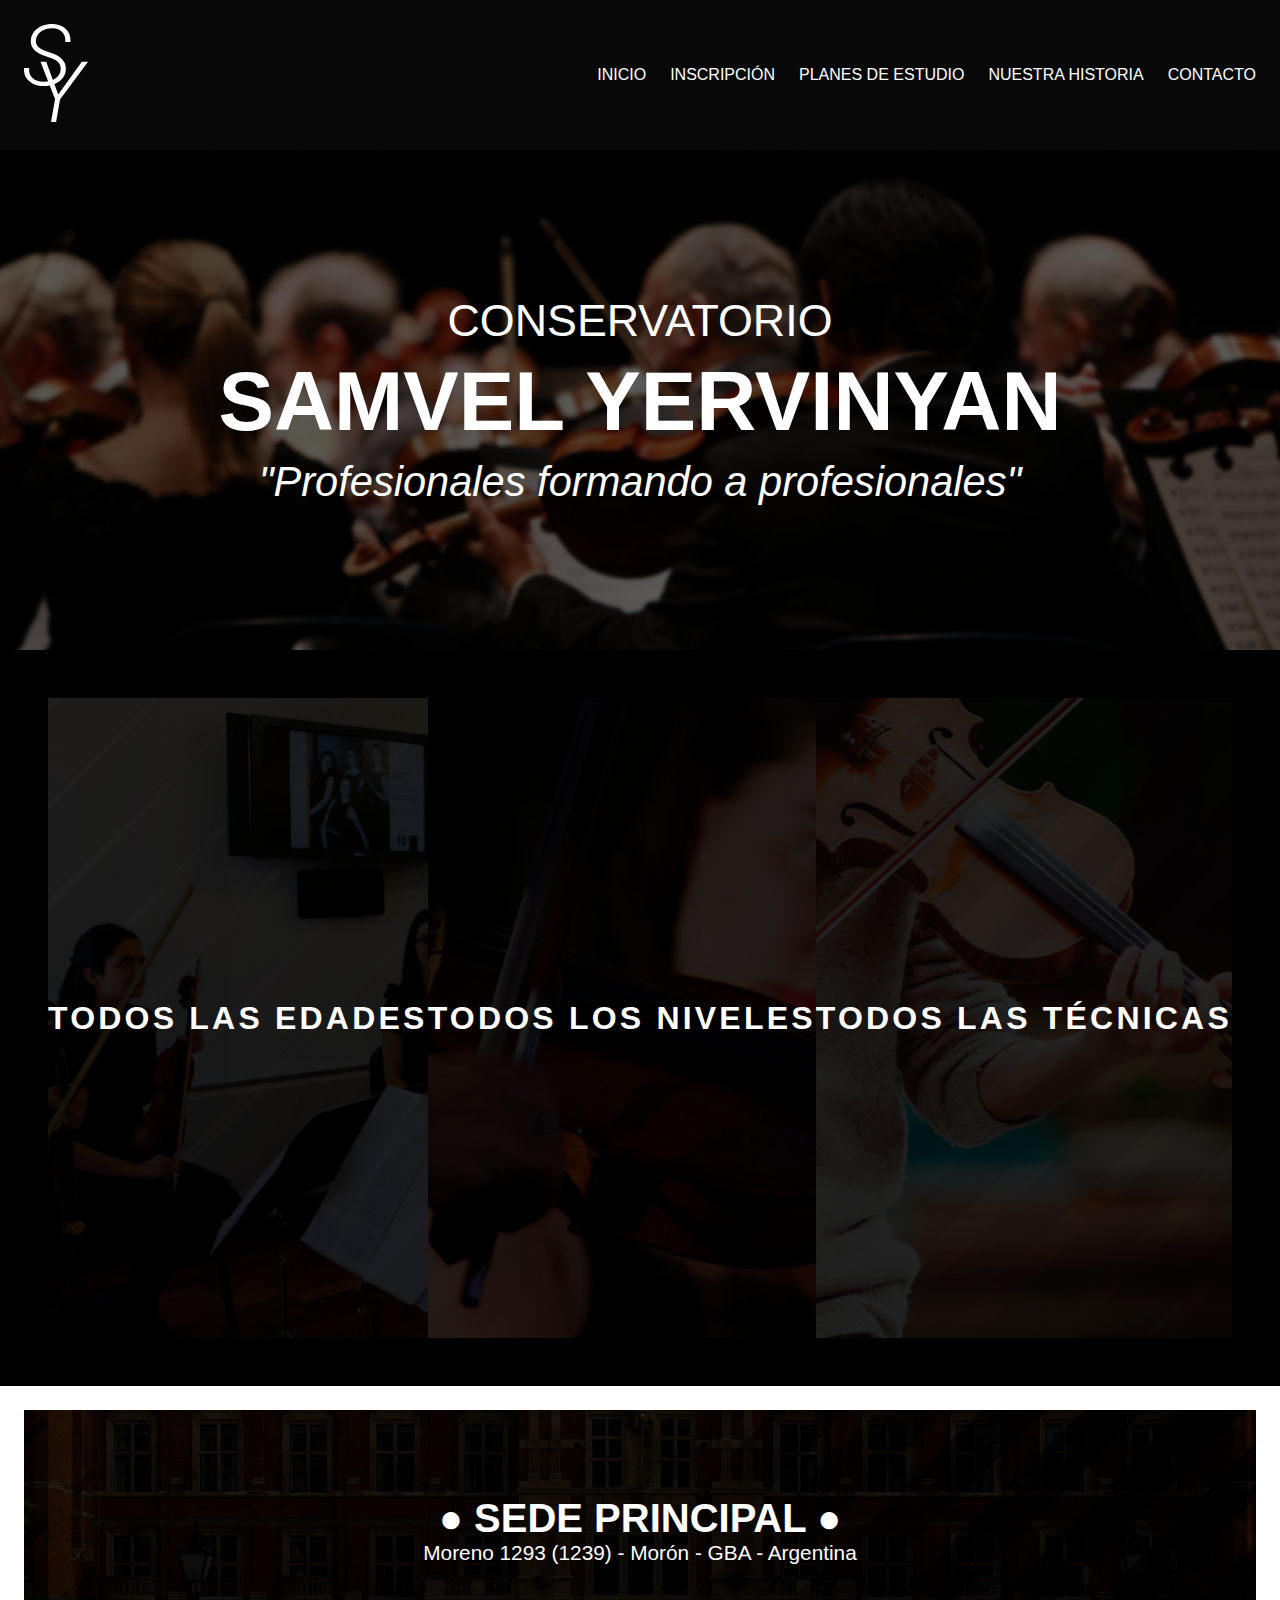
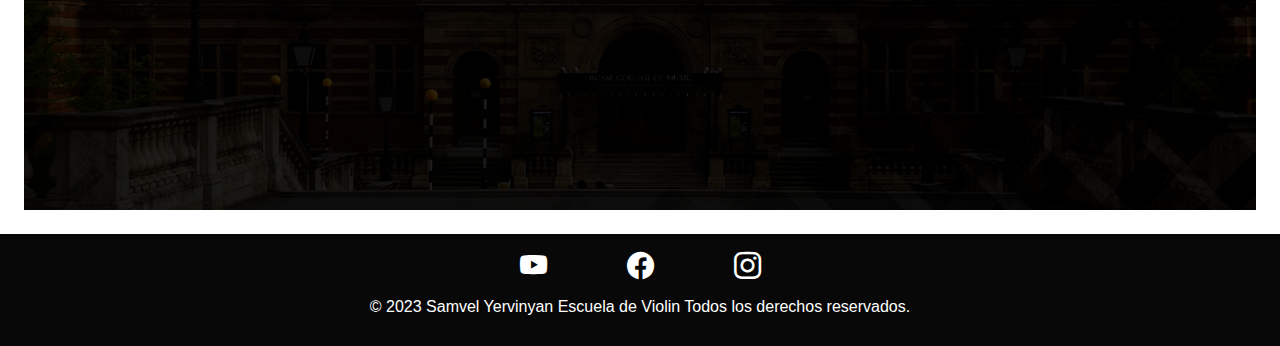
<file: index.html>
<!DOCTYPE html>
<html lang="es">

<head>
  <meta charset="UTF-8">
  <meta http-equiv="X-UA-Compatible" content="IE=edge">
  <meta name="viewport" content="width=device-width, initial-scale=1.0">
  <title>Página Principal</title>
  <!-- BOOTSTRAP -->
  <link href="https://cdn.jsdelivr.net/npm/bootstrap@5.3.0-alpha1/dist/css/bootstrap.min.css" rel="stylesheet"
    integrity="sha384-GLhlTQ8iRABdZLl6O3oVMWSktQOp6b7In1Zl3/Jr59b6EGGoI1aFkw7cmDA6j6gD" crossorigin="anonymous">
  <!-- ICONOS BOOTSTRAP -->
  <link rel="stylesheet" href="https://cdn.jsdelivr.net/npm/bootstrap-icons@1.10.3/font/bootstrap-icons.css">
  <!-- CSS -->
  <link rel="stylesheet" href="css/style.css">


</head>

<body>
  <header>
    <a href="index.html"><img class="logo" src="./img/logo.svg" alt="Logo"></a>
    <button class="abrir-menu" id="abrir"><i class="bi bi-list"></i></button>
    <nav class="nav" id="nav">
      <button class="cerrar-menu" id="cerrar"><i class="bi bi-x"></i></button>
      <ul class="nav-list">
        <li><a href="">INICIO</a></li>
        <li><a href="">INSCRIPCIÓN</a></li>
        <li><a href="">PLANES DE ESTUDIO</a></li>
        <li><a href="./pages/nuestrahistoria.html">NUESTRA HISTORIA</a></li>
        <li><a href="./pages/contacto.html">CONTACTO</a></li>
      </ul>
    </nav>
  </header>
  <!-- JS -->
  <script src="./js/main.js"></script>
  <main>
    <div class="banner">
      <h2 class="subtitulo">CONSERVATORIO</h2>
      <h1 class="titulo">SAMVEL YERVINYAN</h1>
      <h3 class="lema">"Profesionales formando a profesionales"</h3>
    </div>
    <!-- NIVELES -->
    <div class="Niveles">
      <div class="Caja1">
        <h4 class="h4Caja">TODOS LAS EDADES</h4>
      </div>
      <div class="Caja2 h4Caja">
        <h4>TODOS LOS NIVELES</h4>
      </div>
      <div class="Caja3 h4Caja">
        <h4>TODOS LAS TÉCNICAS</h4>
      </div>
    </div>
    <div class="barra">
      <h4>● SEDE PRINCIPAL ●</h4>
      <p class="parrafoAmarillo">Moreno 1293 (1239) - Morón - GBA - Argentina</p>
      <iframe class="map"
        src="https://www.google.com/maps/embed?pb=!1m14!1m12!1m3!1d13122.922715266624!2d-58.58868035000001!3d-34.68674615!2m3!1f0!2f0!3f0!3m2!1i1024!2i768!4f13.1!5e0!3m2!1ses!2sar!4v1677205773979!5m2!1ses!2sar"
        width="600" height="450" style="border:0;" allowfullscreen="" loading="lazy"
        referrerpolicy="no-referrer-when-downgrade"></iframe>
    </div>

    <!-- SCRIPT -->
    <script src="https://cdn.jsdelivr.net/npm/bootstrap@5.3.0-alpha1/dist/js/bootstrap.bundle.min.js"
      integrity="sha384-w76AqPfDkMBDXo30jS1Sgez6pr3x5MlQ1ZAGC+nuZB+EYdgRZgiwxhTBTkF7CXvN"
      crossorigin="anonymous"></script>
  </main>
  <footer>
    <div>
      <ul class="redes">
        <li><a href="https://www.youtube.com.ar/" target="_blank"><i class="bi bi-youtube icoY"></i></a></li>
        <li><a href="https://www.facebook.com/" target="_blank"><i class="bi bi-facebook icoF"></i></a></li>
        <li><a href="https://www.instagram.com/" target="bl"><i class="bi bi-instagram icoI"></i></a></li>
      </ul>
    </div>
    <div class="copyright">
      <p>© 2023 Samvel Yervinyan Escuela de Violin Todos los derechos reservados.</p>
    </div>

  </footer>
</body>

</html>
</file>
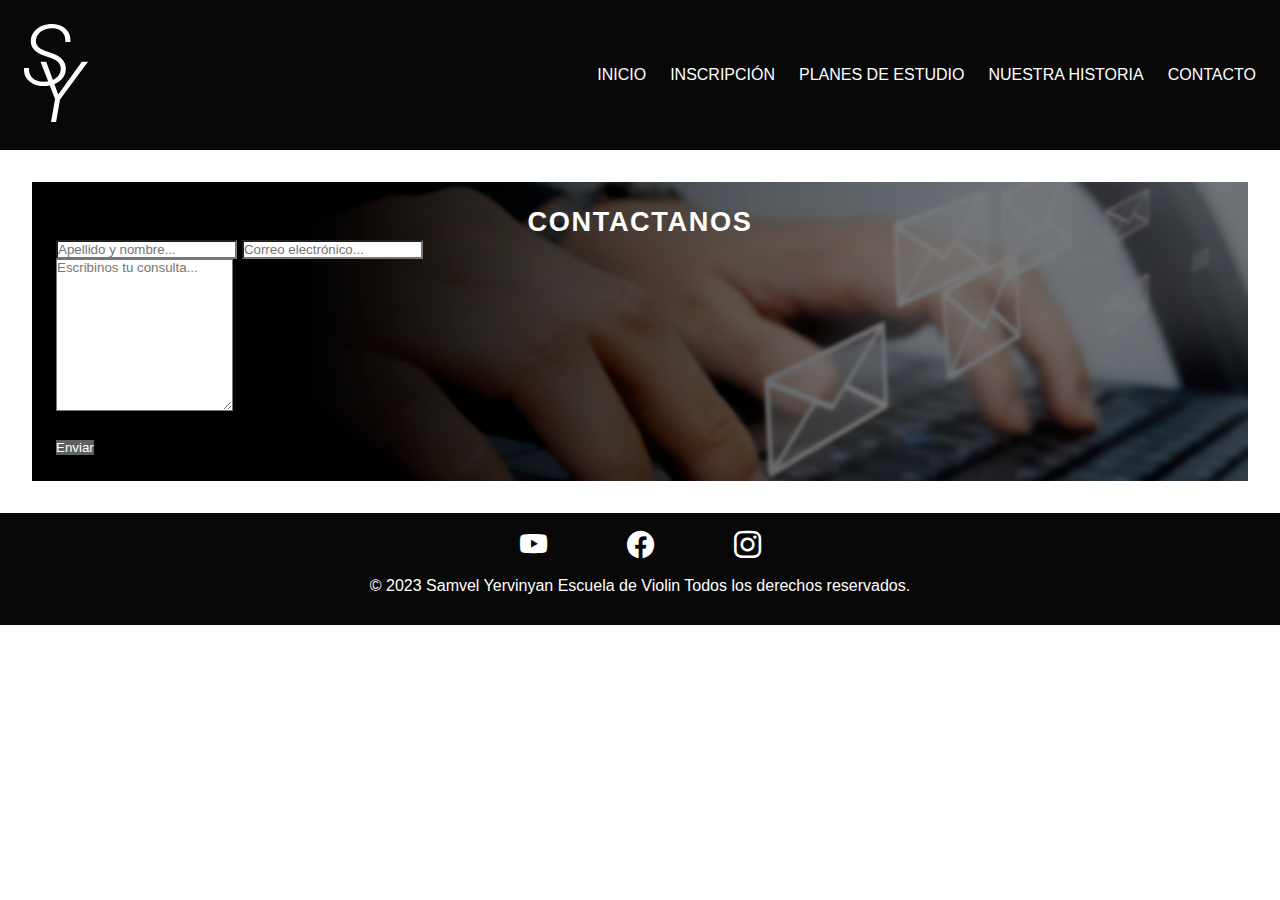
<file: pages/contacto.html>
<!DOCTYPE html>
<html lang="es">

<head>
    <meta charset="UTF-8">
    <meta http-equiv="X-UA-Compatible" content="IE=edge">
    <meta name="viewport" content="width=device-width, initial-scale=1.0">
    <title>Contacto</title>
    <!-- BOOTSTRAP -->
    <link href="https://cdn.jsdelivr.net/npm/bootstrap@5.3.0-alpha1/dist/css/bootstrap.min.css" rel="stylesheet"
        integrity="sha384-GLhlTQ8iRABdZLl6O3oVMWSktQOp6b7In1Zl3/Jr59b6EGGoI1aFkw7cmDA6j6gD" crossorigin="anonymous">
    <!-- ICONOS BOOTSTRAP -->
    <link rel="stylesheet" href="https://cdn.jsdelivr.net/npm/bootstrap-icons@1.10.3/font/bootstrap-icons.css">
    <!-- CSS -->
    <link rel="stylesheet" href="../css/style.css">


</head>

<body class="background-contact">
    <header>
        <a href="../index.html"><img class="logo" src="../img/logo.svg" alt="Logo"></a>
        <button class="abrir-menu" id="abrir"><i class="bi bi-list"></i></button>
        <nav class="nav" id="nav">
            <button class="cerrar-menu" id="cerrar"><i class="bi bi-x"></i></button>
            <ul class="nav-list">
                <li><a href="../index.html">INICIO</a></li>
                <li><a href="">INSCRIPCIÓN</a></li>
                <li><a href="">PLANES DE ESTUDIO</a></li>
                <li><a href="nuestrahistoria.html">NUESTRA HISTORIA</a></li>
                <li><a href="contacto.html">CONTACTO</a></li>
            </ul>
        </nav>
    </header>
    <!-- JS -->
    <script src="../js/main.js"></script>
    <main>
        <!-- FORMULARIO -->
        <div class="form">
            <div class="mb-3">
                <h3 class="contact">CONTACTANOS</h3>
                <label for="exampleFormControlInput1" class="form-label"></label>
                <input type="email" class="form-control inputForm" id="exampleFormControlInput1" placeholder="Apellido y nombre...">
                <label for="exampleFormControlInput1" class="form-label"></label>
                <input type="email" class="form-control inputForm" id="exampleFormControlInput1" placeholder="Correo electrónico...">
            </div>
            <div class="mb-3">
                <label for="exampleFormControlTextarea1" class="form-label"></label>
                <textarea class="form-control inputForm" id="exampleFormControlTextarea1" rows="10" placeholder="Escribinos tu consulta..."></textarea>
                <div class="d-grid gap-2 col-6 mx-auto">
                    <button class="btn btn-primary boton" type="button">Enviar</button>
                  </div>
            </div>
        </div>
        <!-- SCRIPT -->
        <script src="https://cdn.jsdelivr.net/npm/bootstrap@5.3.0-alpha1/dist/js/bootstrap.bundle.min.js"
            integrity="sha384-w76AqPfDkMBDXo30jS1Sgez6pr3x5MlQ1ZAGC+nuZB+EYdgRZgiwxhTBTkF7CXvN"
            crossorigin="anonymous"></script>
    </main>
    <footer>
        <div>
            <ul class="redes">
                <li><a href="https://www.youtube.com.ar/" target="_blank"><i class="bi bi-youtube icoY"></i></a></li>
                <li><a href="https://www.facebook.com/" target="_blank"><i class="bi bi-facebook icoF"></i></a></li>
                <li><a href="https://www.instagram.com/" target="bl"><i class="bi bi-instagram icoI"></i></a></li>
            </ul>
        </div>
        <div class="copyright">
            <p>© 2023 Samvel Yervinyan Escuela de Violin Todos los derechos reservados.</p>
        </div>

    </footer>
</body>

</html>
</file>
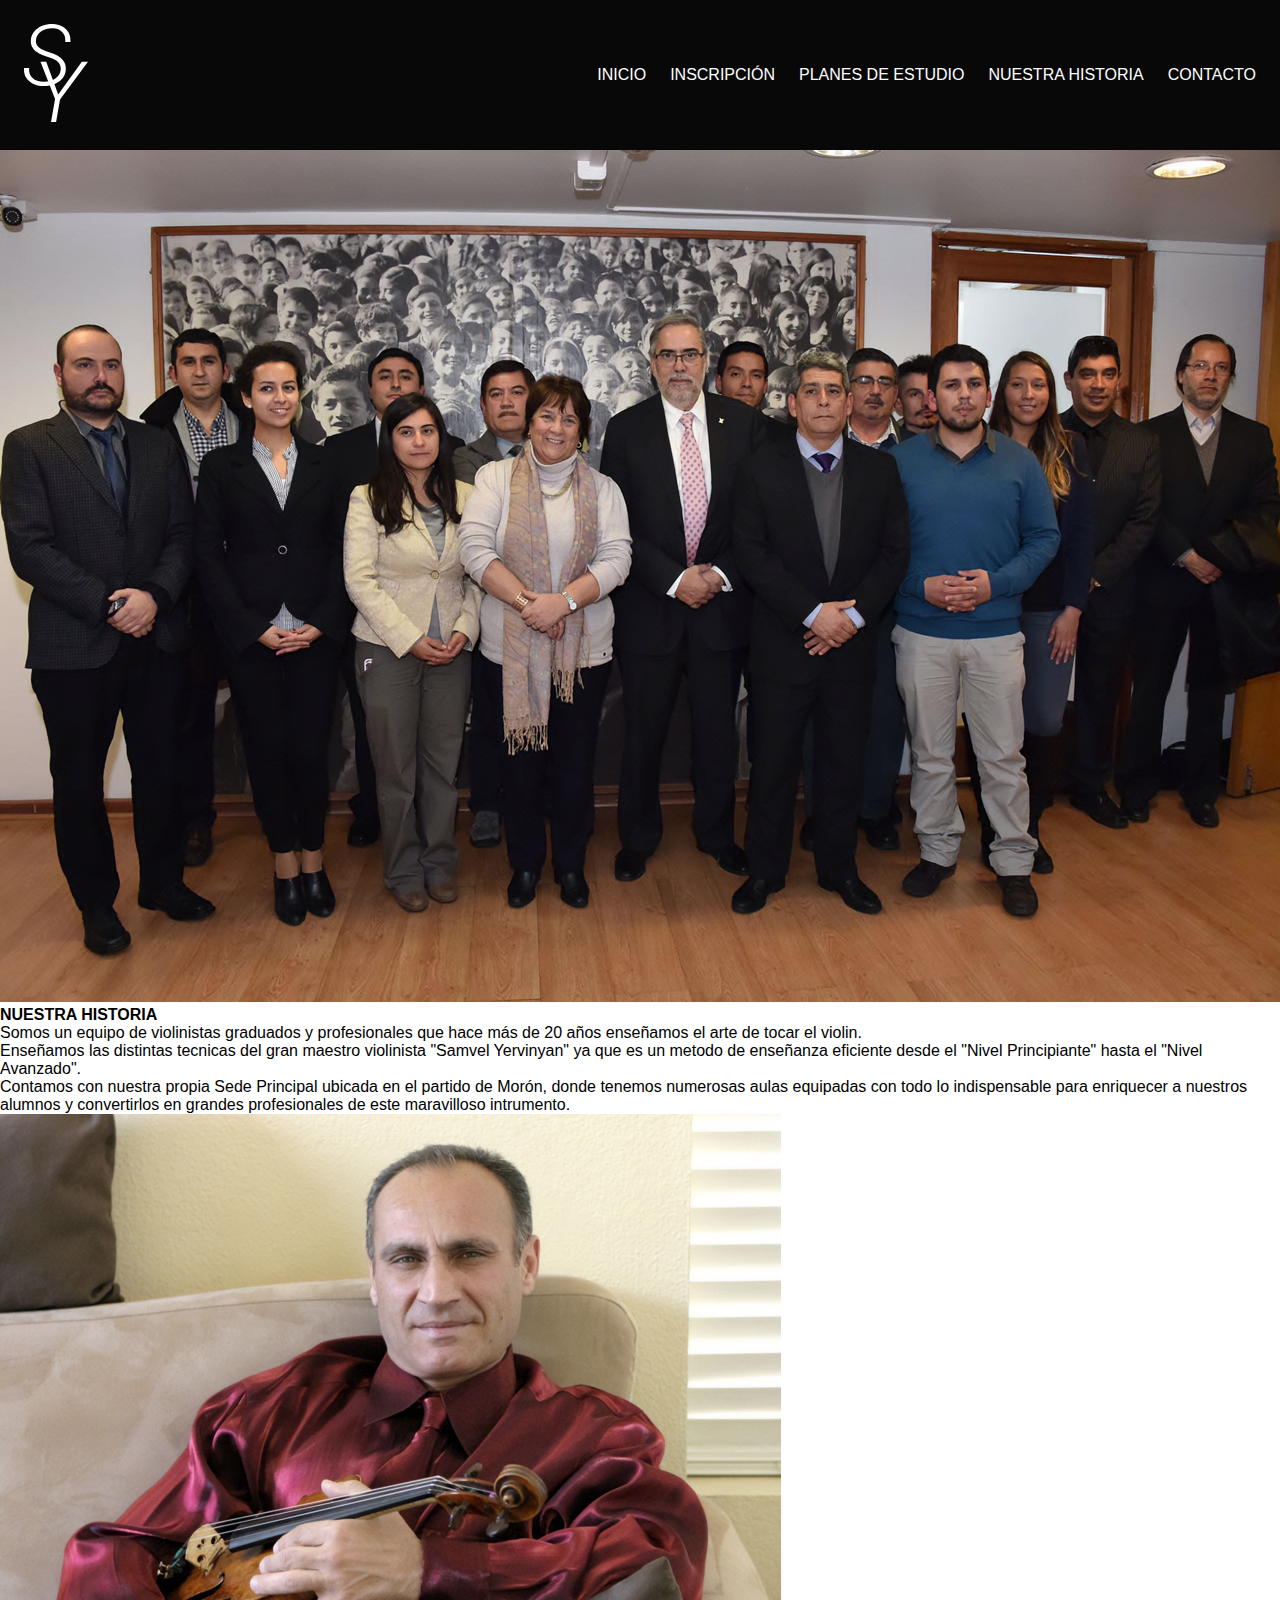
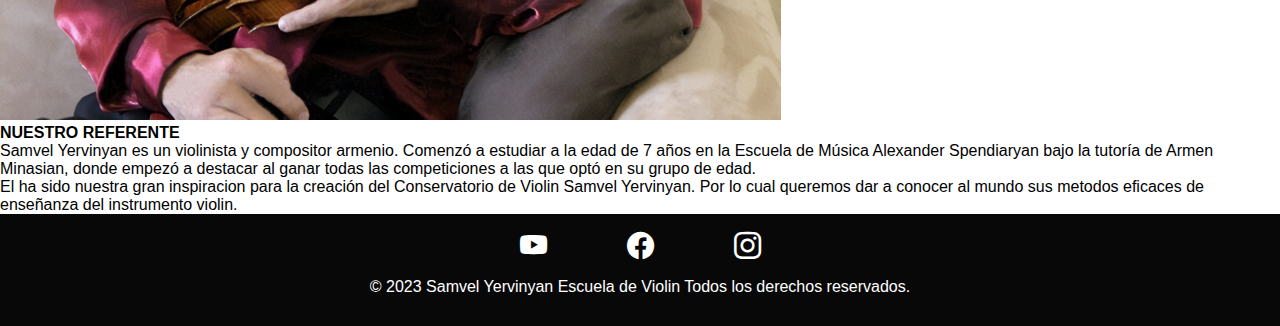
<file: pages/nuestrahistoria.html>
<!DOCTYPE html>
<html lang="es">

<head>
    <meta charset="UTF-8">
    <meta http-equiv="X-UA-Compatible" content="IE=edge">
    <meta name="viewport" content="width=device-width, initial-scale=1.0">
    <title>Contacto</title>
    <!-- BOOTSTRAP -->
    <link href="https://cdn.jsdelivr.net/npm/bootstrap@5.3.0-alpha1/dist/css/bootstrap.min.css" rel="stylesheet"
        integrity="sha384-GLhlTQ8iRABdZLl6O3oVMWSktQOp6b7In1Zl3/Jr59b6EGGoI1aFkw7cmDA6j6gD" crossorigin="anonymous">
    <!-- ICONOS BOOTSTRAP -->
    <link rel="stylesheet" href="https://cdn.jsdelivr.net/npm/bootstrap-icons@1.10.3/font/bootstrap-icons.css">
    <!-- CSS -->
    <link rel="stylesheet" href="../css/style.css">


</head>

<body class="background-contact">
    <header>
        <a href="../index.html"><img class="logo" src="../img/logo.svg" alt="Logo"></a>
        <button class="abrir-menu" id="abrir"><i class="bi bi-list"></i></button>
        <nav class="nav" id="nav">
            <button class="cerrar-menu" id="cerrar"><i class="bi bi-x"></i></button>
            <ul class="nav-list">
                <li><a href="../index.html">INICIO</a></li>
                <li><a href="">INSCRIPCIÓN</a></li>
                <li><a href="">PLANES DE ESTUDIO</a></li>
                <li><a href="nuestrahistoria.html">NUESTRA HISTORIA</a></li>
                <li><a href="contacto.html">CONTACTO</a></li>
            </ul>
        </nav>
    </header>
    <!-- JS -->
    <script src="../js/main.js"></script>
    <main>
        <div class="imgProf"><img src="../img/profesores.png" alt="Equipo de Profesores"></div>
        <div class="nuestraHistoria">
            <h4>NUESTRA HISTORIA</h4>
            <p>Somos un equipo de violinistas graduados y profesionales que hace más de 20 años enseñamos el arte de
                tocar el violin.</p>
            <p>Enseñamos las distintas tecnicas del gran maestro violinista "Samvel Yervinyan" ya que es un
                metodo de enseñanza eficiente desde el "Nivel Principiante" hasta el "Nivel Avanzado".</p>
            <p>Contamos con
                nuestra propia Sede Principal ubicada en el partido de Morón, donde tenemos numerosas aulas equipadas
                con todo lo indispensable para enriquecer a nuestros alumnos y convertirlos en grandes profesionales de
                este maravilloso intrumento.</p>
        </div>
        <div class="imgSamvel"><img src="../img/samvel.png" alt=""></div>
        <div class="nuestroRef">
            <h4>NUESTRO REFERENTE</h4>
            <p>Samvel Yervinyan es un violinista y compositor armenio. Comenzó a estudiar a la edad de 7 años en la
                Escuela de Música Alexander Spendiaryan bajo la tutoría de Armen Minasian, donde empezó a destacar al
                ganar todas las competiciones a las que optó en su grupo de edad.​</p>
            <p>El ha sido nuestra gran inspiracion para la creación del Conservatorio de Violin Samvel Yervinyan. Por lo
                cual queremos dar a conocer al mundo sus metodos eficaces de enseñanza del instrumento violin.</p>
        </div>
        <!-- SCRIPT -->
        <script src="https://cdn.jsdelivr.net/npm/bootstrap@5.3.0-alpha1/dist/js/bootstrap.bundle.min.js"
            integrity="sha384-w76AqPfDkMBDXo30jS1Sgez6pr3x5MlQ1ZAGC+nuZB+EYdgRZgiwxhTBTkF7CXvN"
            crossorigin="anonymous"></script>
    </main>
    <footer>
        <div>
            <ul class="redes">
                <li><a href="https://www.youtube.com.ar/" target="_blank"><i class="bi bi-youtube icoY"></i></a></li>
                <li><a href="https://www.facebook.com/" target="_blank"><i class="bi bi-facebook icoF"></i></a></li>
                <li><a href="https://www.instagram.com/" target="bl"><i class="bi bi-instagram icoI"></i></a></li>
            </ul>
        </div>
        <div class="copyright">
            <p>© 2023 Samvel Yervinyan Escuela de Violin Todos los derechos reservados.</p>
        </div>

    </footer>
</body>

</html>
</file>
<file: css/style.css>
/* RESETEO */
* {
    margin: 0;
    padding: 0;
    box-sizing: border-box;
    font-family: 'Montserrat', sans-serif;
    ;
}

/* FUENTE */
@import url('https://fonts.googleapis.com/css2?family=Montserrat:wght@600&display=swap');

body {
    background-color: white;
}

header {
    display: flex;
    align-items: center;
    justify-content: space-between;
    padding: 1.5rem;
    background-color: rgb(8, 8, 8);
}

/* MENU DE NAVEGACIÓN */
.logo {
    width: 4rem;
}

.logo:hover {
    filter: invert(56%) sepia(96%) saturate(611%) hue-rotate(359deg) brightness(130%) contrast(105%);
}

.nav-list {
    list-style: none;
    display: flex;
    gap: 1.5rem;

}

.nav-list li a {
    text-decoration: none;
    color: white;
}

.nav-list li:hover {
    transform: scale(1.1)
}

.nav-list a:hover {
    color: #ffa600;
}

.abrir-menu,
.cerrar-menu {
    display: none;
}

/* BANNER */
.banner {
    background-image: url(../img/banner.png);
    min-height: 500px;
    background-size: cover;
    background-repeat: no-repeat;
    background-position: initial;
    display: flex;
    flex-direction: column;
    align-items: center;
    justify-content: center;
    color: white;
    gap: 0.5rem;
    grid-area: "banner";
}

.subtitulo {
    font-weight: normal;
    font-size: 2.8rem;
}

.titulo {
    font-size: 5.2rem;
}

.lema {
    font-style: italic;
    font-weight: normal;
    font-size: 2.6rem;
}

/* NIVELES */

.Niveles {
    display: grid;
    grid-template-areas: "Caja1 Caja2 Caja3";
    color: white;
    padding: 3rem;
    background-color: black;
}

.Caja1 {
    background-image: url(../img/caja1.png);
    background-position: center;
    background-repeat: no-repeat;
    background-size: cover;
    height: 640px;
    grid-area: "Caja1";
    display: flex;
    flex-wrap: wrap;
    text-align: center;
    align-items: center;
    justify-content: center;
    transition: transform .2s;
    letter-spacing: 0.2rem;
}

.Caja2 {
    background-image: url(../img/caja2.png);
    background-position: center;
    background-repeat: no-repeat;
    background-size: cover;
    height: 640px;
    grid-area: "Caja2";
    display: flex;
    flex-wrap: wrap;
    text-align: center;
    align-items: center;
    justify-content: center;
    transition: transform .2s;
    letter-spacing: 0.2rem;

}

.Caja3 {
    background-image: url(../img/caja3.png);
    background-position: center;
    background-repeat: no-repeat;
    background-size: cover;
    height: 640px;
    grid-area: "Caja3";
    display: flex;
    flex-wrap: wrap;
    text-align: center;
    align-items: center;
    justify-content: center;
    transition: transform .2s;
    letter-spacing: 0.2rem;

}

.h4Caja {
    font-size: 2rem;
    cursor: pointer;
}

.Caja1:hover {
    background-image: url(../img/caja1des.png);
    transform: scale(1.1);
    color: #ffa600;
}

.Caja2:hover {
    background-image: url(../img/caja2des.png);
    transform: scale(1.1);
    color: rgb(255, 166, 0);
}

.Caja3:hover {
    background-image: url(../img/caja3des.png);
    transform: scale(1.1);
    color: #ffa600;
}


/* SEDE */

.barra {
    background-image: url(../img/sededes.png);
    height: 25rem;
    background-position: bottom;
    background-repeat: no-repeat;
    background-size: cover;
    margin: 1.5rem;
    color: white;
    display: flex;
    flex-direction: column;
    align-items: center;
    justify-content: center;
    transition: .3s;
}

.barra h4 {
    font-size: 2.5rem;
    font-weight: bold;
}

.barra p {
    font-size: 1.3rem;
}

.barra:hover {
    background-image: url(../img/sede.png);
}

.map {
    width: 80%;
    height: 8rem;
    border-radius: 0.5rem;
    margin-top: 2rem;
}

/* FORMULARIO */

.form {
    padding: 1.5rem;
    background-image: url(../img/form.png);
    background-position: center;
    background-repeat: no-repeat;
    background-size: cover;
    margin: 2rem;
    color: white;
    font-size: 1.1rem;
    text-transform: uppercase;


}

.inputForm {
    border-radius: 0%;
}

.contact {
    text-align: center;
    letter-spacing: 0.1rem;
    font-size: 1.7rem;
    font-weight: bold;
    letter-spacing: 0.1rem;
}

.boton {
    margin-top: 1.5rem;
    background-color: rgb(95, 95, 95);
    border: 0px;
    color: white;
    border-radius: 0%;
}

.boton:hover {
    background-color: #ffa600;
    font-weight: bold;
}

.background-contact {
    background-color: white;
}


/* FOOTER */

footer {
    background-color: rgb(8, 8, 8);
    color: white;
    align-self: flex-end;
    width: 100%;
    height: 7rem;
}

.redes {
    display: flex;
    flex-wrap: wrap;
    flex-direction: row;
    gap: 3rem;
    align-items: center;
    justify-content: center;
}

.redes li {
    list-style: none;
    padding: 1rem;
}

.redes a {
    color: white;
    font-size: 1.7rem;
}

.copyright {
    text-align: center;
}

.icoY:hover,
.icoF:hover,
.icoI:hover {
    color: rgb(255, 166, 0);
}

.redes li:hover {
    transform: scale(1.3)
}



@media screen and (max-width: 810px) {

    .abrir-menu,
    .cerrar-menu {
        display: block;
        border: 0;
        font-size: 2rem;
        background-color: transparent;
        cursor: pointer;
    }

    .abrir-menu {
        color: white;
    }

    .cerrar-menu {
        color: white;
    }

    .nav {
        opacity: 0;
        visibility: hidden;
        display: flex;
        flex-direction: column;
        align-items: end;
        gap: 1rem;
        position: absolute;
        top: 0;
        right: 0;
        bottom: 0;
        background-color: rgb(15, 15, 15);
        padding: 2rem;
        box-shadow: 0 0 0 100vmax rgb(0, 0, 0, .5);
    }


    .nav.visible {
        opacity: 1;
        visibility: visible;
    }

    .nav-list {
        flex-direction: column;
        align-items: end;
    }
}
</file>
